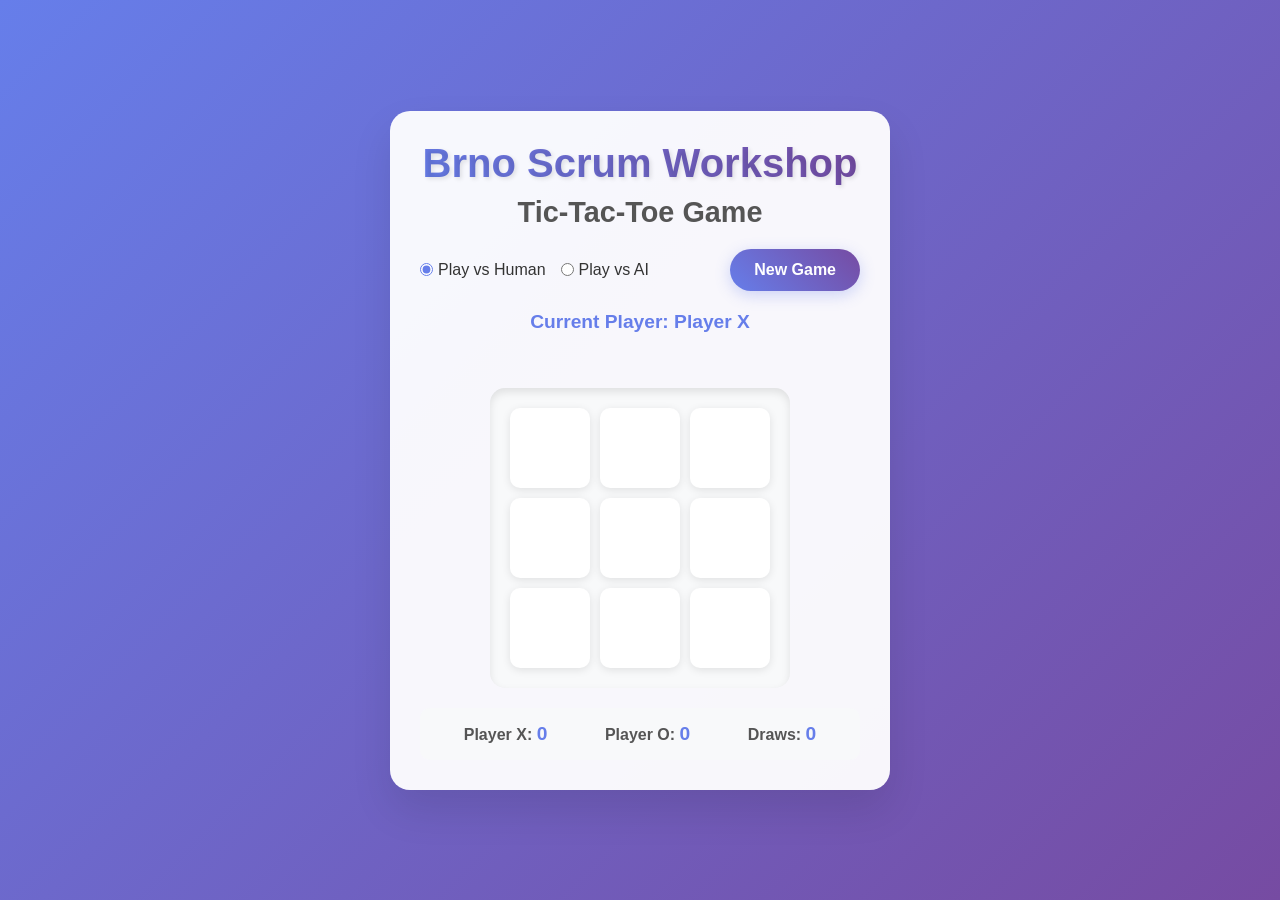
<file: index.html>
<!DOCTYPE html>
<html lang="en">
<head>
    <meta charset="UTF-8">
    <meta name="viewport" content="width=device-width, initial-scale=1.0">
    <title>Tic-Tac-Toe Game</title>
    <link rel="stylesheet" href="style.css">
</head>
<body>
    <div class="container">
        <header>
            <h1 class="banner">Brno Scrum Workshop</h1>
            <h2>Tic-Tac-Toe Game</h2>
        </header>
        
        <div class="game-controls">
            <div class="game-mode">
                <label>
                    <input type="radio" name="gameMode" value="human" checked>
                    Play vs Human
                </label>
                <label>
                    <input type="radio" name="gameMode" value="ai">
                    Play vs AI
                </label>
            </div>
            <button id="newGameBtn" class="new-game-btn">New Game</button>
        </div>
        
        <div class="game-info">
            <div id="currentPlayer" class="current-player">Current Player: X</div>
            <div id="gameStatus" class="game-status"></div>
        </div>
        
        <div class="game-board" id="gameBoard">
            <div class="cell" data-index="0"></div>
            <div class="cell" data-index="1"></div>
            <div class="cell" data-index="2"></div>
            <div class="cell" data-index="3"></div>
            <div class="cell" data-index="4"></div>
            <div class="cell" data-index="5"></div>
            <div class="cell" data-index="6"></div>
            <div class="cell" data-index="7"></div>
            <div class="cell" data-index="8"></div>
        </div>
        
        <div class="score-board">
            <div class="score">
                <span>Player X: </span>
                <span id="scoreX">0</span>
            </div>
            <div class="score">
                <span>Player O: </span>
                <span id="scoreO">0</span>
            </div>
            <div class="score">
                <span>Draws: </span>
                <span id="scoreDraw">0</span>
            </div>
        </div>
    </div>
    
    <script src="script.js"></script>
</body>
</html>
</file>
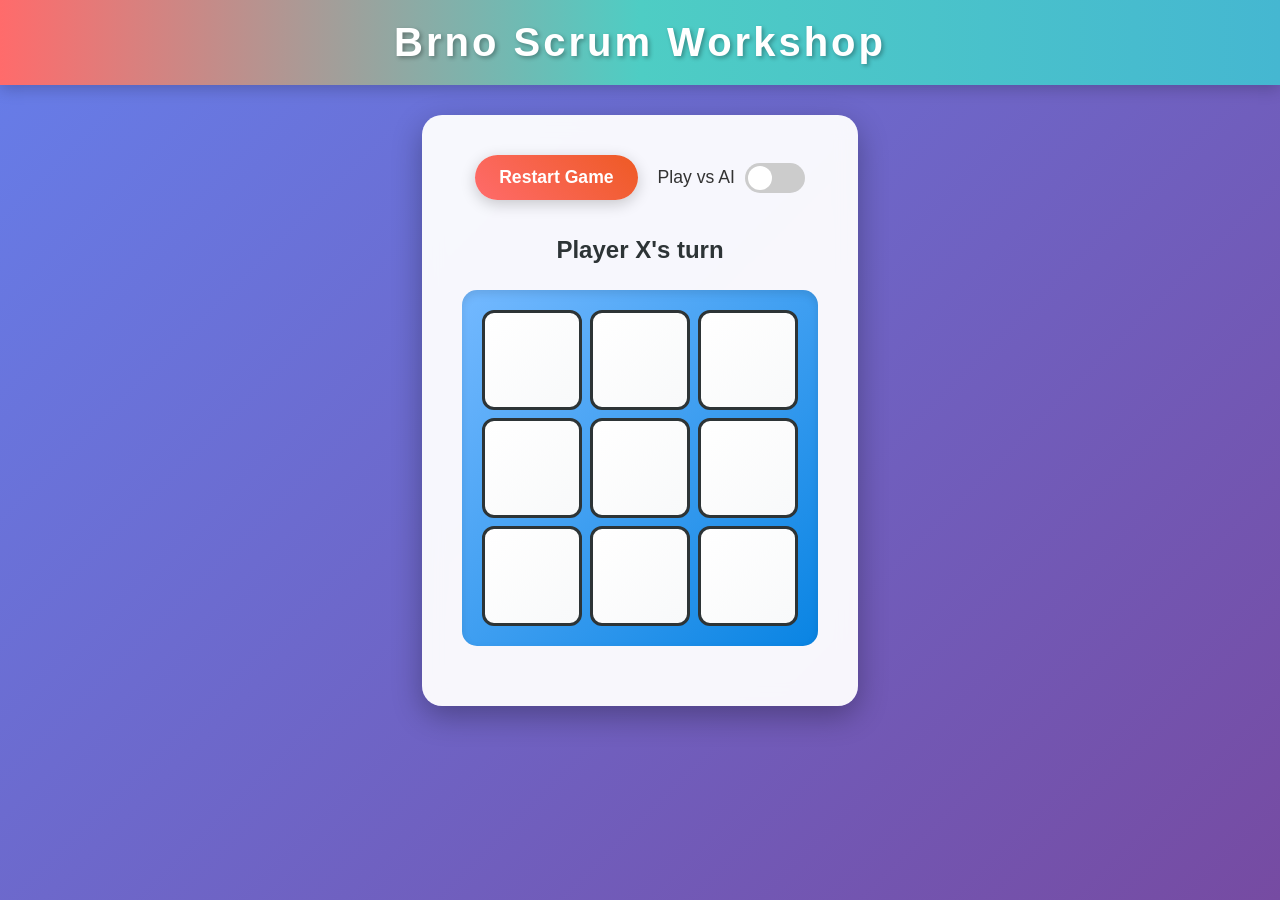
<file: brno-scrum-tictactoe.html>
<!DOCTYPE html>
<html lang="en">
<head>
    <meta charset="UTF-8">
    <meta name="viewport" content="width=device-width, initial-scale=1.0">
    <title>Tic-Tac-Toe - Brno Scrum Workshop</title>
    <style>
        * {
            margin: 0;
            padding: 0;
            box-sizing: border-box;
        }

        body {
            font-family: 'Arial', sans-serif;
            background: linear-gradient(135deg, #667eea 0%, #764ba2 100%);
            min-height: 100vh;
            display: flex;
            flex-direction: column;
            align-items: center;
        }

        .banner {
            width: 100%;
            background: linear-gradient(90deg, #ff6b6b 0%, #4ecdc4 50%, #45b7d1 100%);
            color: white;
            text-align: center;
            padding: 20px 0;
            font-size: 2.5rem;
            font-weight: bold;
            text-shadow: 2px 2px 4px rgba(0,0,0,0.3);
            letter-spacing: 3px;
            box-shadow: 0 4px 15px rgba(0,0,0,0.2);
        }

        .game-container {
            background: rgba(255, 255, 255, 0.95);
            border-radius: 20px;
            padding: 40px;
            margin-top: 30px;
            box-shadow: 0 10px 30px rgba(0,0,0,0.3);
            backdrop-filter: blur(10px);
        }

        .controls {
            display: flex;
            justify-content: center;
            gap: 20px;
            margin-bottom: 30px;
            flex-wrap: wrap;
        }

        .btn {
            background: linear-gradient(45deg, #ff6b6b, #ee5a24);
            color: white;
            border: none;
            padding: 12px 24px;
            border-radius: 25px;
            font-size: 1.1rem;
            font-weight: bold;
            cursor: pointer;
            transition: all 0.3s ease;
            box-shadow: 0 4px 15px rgba(0,0,0,0.2);
        }

        .btn:hover {
            transform: translateY(-2px);
            box-shadow: 0 6px 20px rgba(0,0,0,0.3);
        }

        .ai-toggle {
            display: flex;
            align-items: center;
            gap: 10px;
            font-size: 1.1rem;
            color: #333;
        }

        .toggle-switch {
            position: relative;
            width: 60px;
            height: 30px;
            background: #ccc;
            border-radius: 15px;
            cursor: pointer;
            transition: background 0.3s;
        }

        .toggle-switch.active {
            background: #4ecdc4;
        }

        .toggle-slider {
            position: absolute;
            top: 3px;
            left: 3px;
            width: 24px;
            height: 24px;
            background: white;
            border-radius: 50%;
            transition: transform 0.3s;
        }

        .toggle-switch.active .toggle-slider {
            transform: translateX(30px);
        }

        .board {
            display: grid;
            grid-template-columns: repeat(3, 100px);
            grid-template-rows: repeat(3, 100px);
            gap: 8px;
            margin: 20px auto;
            padding: 20px;
            background: linear-gradient(135deg, #74b9ff, #0984e3);
            border-radius: 15px;
            box-shadow: inset 0 4px 8px rgba(0,0,0,0.1);
        }

        .cell {
            width: 100px;
            height: 100px;
            background: linear-gradient(135deg, #ffffff, #f8f9fa);
            border: 3px solid #2d3436;
            border-radius: 12px;
            display: flex;
            align-items: center;
            justify-content: center;
            font-size: 3rem;
            font-weight: bold;
            cursor: pointer;
            transition: all 0.3s ease;
            position: relative;
            overflow: hidden;
        }

        .cell::before {
            content: '';
            position: absolute;
            top: 0;
            left: -100%;
            width: 100%;
            height: 100%;
            background: linear-gradient(90deg, transparent, rgba(255,255,255,0.4), transparent);
            transition: left 0.5s;
        }

        .cell:hover::before {
            left: 100%;
        }

        .cell:hover {
            transform: scale(1.05);
            box-shadow: 0 8px 25px rgba(0,0,0,0.2);
        }

        .cell.X {
            color: #e74c3c;
            text-shadow: 2px 2px 4px rgba(0,0,0,0.3);
        }

        .cell.O {
            color: #3498db;
            text-shadow: 2px 2px 4px rgba(0,0,0,0.3);
        }

        .status {
            text-align: center;
            font-size: 1.5rem;
            margin: 20px 0;
            color: #2d3436;
            font-weight: bold;
            min-height: 40px;
            display: flex;
            align-items: center;
            justify-content: center;
        }

        .winner {
            background: linear-gradient(45deg, #00b894, #00cec9);
            color: white;
            padding: 10px 20px;
            border-radius: 25px;
            box-shadow: 0 4px 15px rgba(0,0,0,0.2);
        }

        @media (max-width: 768px) {
            .banner {
                font-size: 1.8rem;
                padding: 15px 0;
            }
            
            .board {
                grid-template-columns: repeat(3, 80px);
                grid-template-rows: repeat(3, 80px);
            }
            
            .cell {
                width: 80px;
                height: 80px;
                font-size: 2.5rem;
            }
            
            .game-container {
                padding: 20px;
                margin: 20px;
            }
        }
    </style>
</head>
<body>
    <div class="banner">Brno Scrum Workshop</div>
    
    <div class="game-container">
        <div class="controls">
            <button class="btn" id="restartBtn">Restart Game</button>
            <div class="ai-toggle">
                <span>Play vs AI</span>
                <div class="toggle-switch" id="aiToggle">
                    <div class="toggle-slider"></div>
                </div>
            </div>
        </div>
        
        <div class="status" id="status">Player X's turn</div>
        
        <div class="board" id="board">
            <div class="cell" data-index="0"></div>
            <div class="cell" data-index="1"></div>
            <div class="cell" data-index="2"></div>
            <div class="cell" data-index="3"></div>
            <div class="cell" data-index="4"></div>
            <div class="cell" data-index="5"></div>
            <div class="cell" data-index="6"></div>
            <div class="cell" data-index="7"></div>
            <div class="cell" data-index="8"></div>
        </div>
    </div>

    <script>
        class TicTacToeGame {
            constructor() {
                this.board = Array(9).fill('');
                this.currentPlayer = 'X';
                this.gameActive = true;
                this.aiMode = false;
                this.cells = document.querySelectorAll('.cell');
                this.status = document.getElementById('status');
                this.restartBtn = document.getElementById('restartBtn');
                this.aiToggle = document.getElementById('aiToggle');
                
                this.winPatterns = [
                    [0, 1, 2], [3, 4, 5], [6, 7, 8], // rows
                    [0, 3, 6], [1, 4, 7], [2, 5, 8], // columns
                    [0, 4, 8], [2, 4, 6] // diagonals
                ];
                
                this.initializeEventListeners();
            }
            
            initializeEventListeners() {
                this.cells.forEach(cell => {
                    cell.addEventListener('click', (e) => this.handleCellClick(e));
                });
                
                this.restartBtn.addEventListener('click', () => this.restartGame());
                this.aiToggle.addEventListener('click', () => this.toggleAI());
            }
            
            handleCellClick(e) {
                const index = parseInt(e.target.dataset.index);
                
                if (!this.gameActive || this.board[index] !== '') {
                    return;
                }
                
                // Prevent human from playing when it's AI's turn
                if (this.aiMode && this.currentPlayer === 'O') {
                    return;
                }
                
                this.makeMove(index, this.currentPlayer);
                
                if (this.gameActive && this.aiMode && this.currentPlayer === 'O') {
                    setTimeout(() => this.makeAIMove(), 500);
                }
            }
            
            makeMove(index, player) {
                this.board[index] = player;
                this.cells[index].textContent = player;
                this.cells[index].classList.add(player);
                
                if (this.checkWinner()) {
                    this.gameActive = false;
                    this.status.innerHTML = `<span class="winner">Player ${player} wins!</span>`;
                    return;
                }
                
                if (this.checkDraw()) {
                    this.gameActive = false;
                    this.status.innerHTML = `<span class="winner">It's a draw!</span>`;
                    return;
                }
                
                this.currentPlayer = this.currentPlayer === 'X' ? 'O' : 'X';
                this.updateStatus();
            }
            
            makeAIMove() {
                if (!this.gameActive) return;
                
                // Simple AI: Try to win, then block, then random
                let move = this.findBestMove('O') || this.findBestMove('X') || this.getRandomMove();
                
                if (move !== null) {
                    this.makeMove(move, 'O');
                }
            }
            
            findBestMove(player) {
                for (let pattern of this.winPatterns) {
                    let values = pattern.map(index => this.board[index]);
                    let playerCount = values.filter(val => val === player).length;
                    let emptyCount = values.filter(val => val === '').length;
                    
                    if (playerCount === 2 && emptyCount === 1) {
                        return pattern[values.indexOf('')];
                    }
                }
                return null;
            }
            
            getRandomMove() {
                const emptyCells = this.board.map((cell, index) => cell === '' ? index : null)
                                           .filter(val => val !== null);
                
                if (emptyCells.length === 0) return null;
                
                return emptyCells[Math.floor(Math.random() * emptyCells.length)];
            }
            
            checkWinner() {
                return this.winPatterns.some(pattern => {
                    const [a, b, c] = pattern;
                    return this.board[a] && 
                           this.board[a] === this.board[b] && 
                           this.board[a] === this.board[c];
                });
            }
            
            checkDraw() {
                return this.board.every(cell => cell !== '');
            }
            
            updateStatus() {
                if (this.gameActive) {
                    let message = `Player ${this.currentPlayer}'s turn`;
                    if (this.aiMode) {
                        message = this.currentPlayer === 'X' ? "Your turn (X)" : "AI is thinking...";
                    }
                    this.status.textContent = message;
                }
            }
            
            toggleAI() {
                this.aiMode = !this.aiMode;
                this.aiToggle.classList.toggle('active');
                this.restartGame();
            }
            
            restartGame() {
                this.board = Array(9).fill('');
                this.currentPlayer = 'X';
                this.gameActive = true;
                
                this.cells.forEach(cell => {
                    cell.textContent = '';
                    cell.classList.remove('X', 'O');
                });
                
                this.updateStatus();
            }
        }
        
        // Initialize the game
        const game = new TicTacToeGame();
    </script>
</body>
</html>
</file>
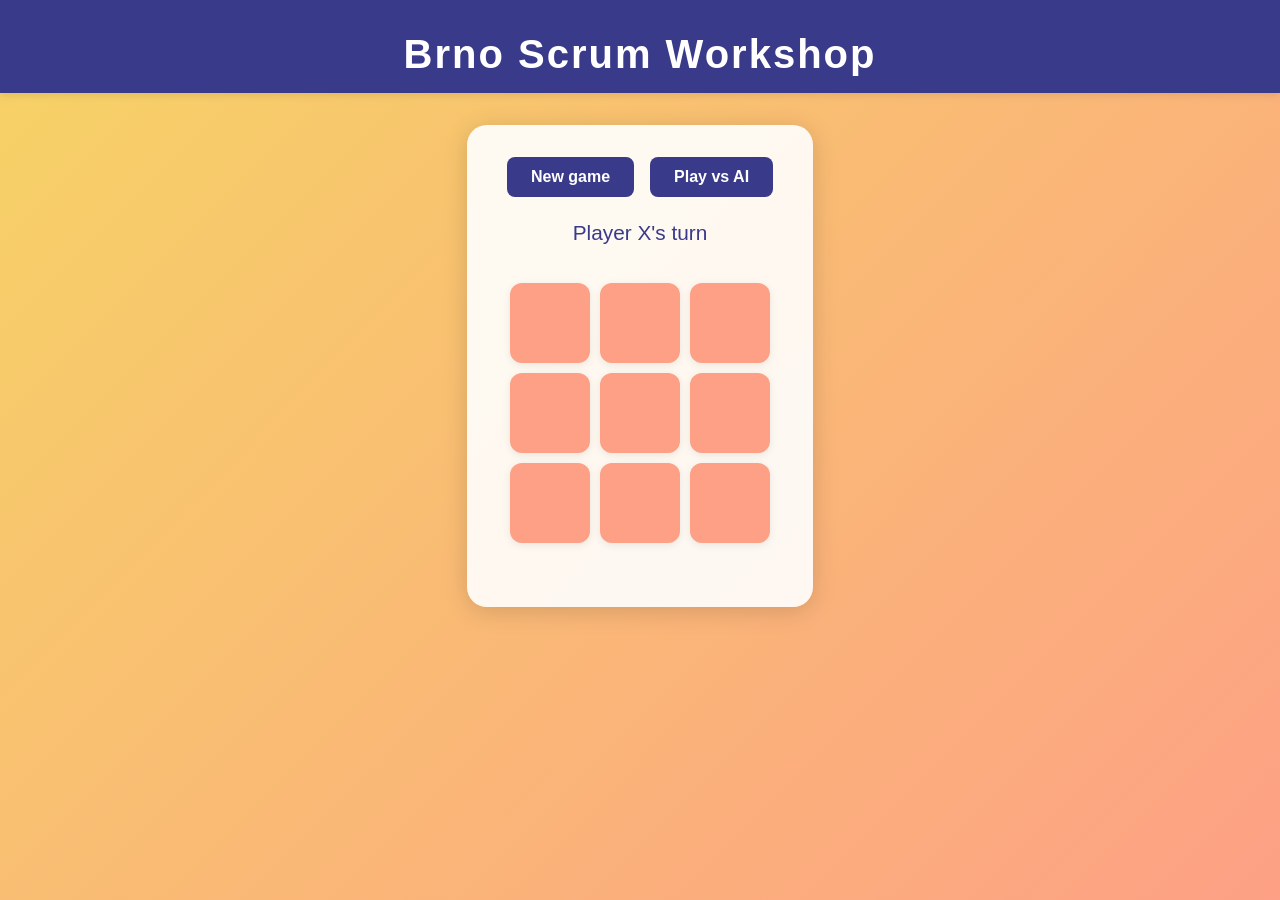
<file: tic-tac-toe.html>
<!DOCTYPE html>
<html lang="en">
<head>
  <meta charset="UTF-8">
  <meta name="viewport" content="width=device-width, initial-scale=1.0">
  <title>Tic Tac Toe - Brno Scrum Workshop</title>
  <style>
    body {
      margin: 0;
      font-family: 'Segoe UI', Arial, sans-serif;
      background: linear-gradient(135deg, #f6d365 0%, #fda085 100%);
      min-height: 100vh;
      display: flex;
      flex-direction: column;
      align-items: center;
    }
    .banner {
      width: 100vw;
      background: #3a3a8a;
      color: #fff;
      text-align: center;
      padding: 2rem 0 1rem 0;
      font-size: 2.5rem;
      font-weight: bold;
      letter-spacing: 2px;
      box-shadow: 0 2px 8px rgba(0,0,0,0.1);
      margin-bottom: 2rem;
    }
    .game-container {
      background: rgba(255,255,255,0.9);
      border-radius: 20px;
      box-shadow: 0 4px 24px rgba(0,0,0,0.15);
      padding: 2rem 2.5rem 2.5rem 2.5rem;
      display: flex;
      flex-direction: column;
      align-items: center;
    }
    .board {
      display: grid;
      grid-template-columns: repeat(3, 80px);
      grid-template-rows: repeat(3, 80px);
      gap: 10px;
      margin-bottom: 1.5rem;
    }
    .cell {
      width: 80px;
      height: 80px;
      background: #fda085;
      border-radius: 12px;
      display: flex;
      align-items: center;
      justify-content: center;
      font-size: 2.5rem;
      font-weight: bold;
      color: #3a3a8a;
      cursor: pointer;
      transition: background 0.2s;
      box-shadow: 0 2px 8px rgba(0,0,0,0.08);
      user-select: none;
    }
    .cell:hover {
      background: #f6d365;
    }
    .status {
      font-size: 1.3rem;
      margin-bottom: 1rem;
      color: #3a3a8a;
      min-height: 2.2em;
    }
    .controls {
      display: flex;
      gap: 1rem;
      margin-bottom: 1.5rem;
    }
    .controls button {
      padding: 0.7rem 1.5rem;
      font-size: 1rem;
      border: none;
      border-radius: 8px;
      background: #3a3a8a;
      color: #fff;
      cursor: pointer;
      font-weight: 600;
      transition: background 0.2s;
    }
    .controls button:hover {
      background: #fda085;
      color: #3a3a8a;
    }
  </style>
</head>
<body>
  <div class="banner">Brno Scrum Workshop</div>
  <div class="game-container">
    <div class="controls">
      <button id="newGameBtn">New game</button>
      <button id="toggleModeBtn">Play vs AI</button>
    </div>
    <div class="status" id="status"></div>
    <div class="board" id="board"></div>
  </div>
  <script>
    const boardElem = document.getElementById('board');
    const statusElem = document.getElementById('status');
    const newGameBtn = document.getElementById('newGameBtn');
    const toggleModeBtn = document.getElementById('toggleModeBtn');

    let board = Array(9).fill(null);
    let currentPlayer = 'X';
    let gameActive = true;
    let vsAI = false;

    function renderBoard() {
      boardElem.innerHTML = '';
      board.forEach((cell, idx) => {
        const cellElem = document.createElement('div');
        cellElem.className = 'cell';
        cellElem.textContent = cell ? cell : '';
        cellElem.addEventListener('click', () => handleCellClick(idx));
        boardElem.appendChild(cellElem);
      });
    }

    function handleCellClick(idx) {
      if (!gameActive || board[idx]) return;
      board[idx] = currentPlayer;
      renderBoard();
      if (checkWinner(board, currentPlayer)) {
        statusElem.textContent = `Player ${currentPlayer} wins!`;
        gameActive = false;
        return;
      }
      if (board.every(cell => cell)) {
        statusElem.textContent = "It's a draw!";
        gameActive = false;
        return;
      }
      currentPlayer = currentPlayer === 'X' ? 'O' : 'X';
      statusElem.textContent = vsAI && currentPlayer === 'O' ? "AI's turn (O)" : `Player ${currentPlayer}'s turn`;
      if (vsAI && currentPlayer === 'O' && gameActive) {
        setTimeout(aiMove, 500);
      }
    }

    function aiMove() {
      // Simple AI: pick random empty cell
      const emptyCells = board.map((cell, idx) => cell ? null : idx).filter(idx => idx !== null);
      if (emptyCells.length === 0) return;
      const move = emptyCells[Math.floor(Math.random() * emptyCells.length)];
      handleCellClick(move);
    }

    function checkWinner(b, player) {
      const winPatterns = [
        [0,1,2],[3,4,5],[6,7,8], // rows
        [0,3,6],[1,4,7],[2,5,8], // cols
        [0,4,8],[2,4,6]          // diags
      ];
      return winPatterns.some(pattern => pattern.every(idx => b[idx] === player));
    }

    function newGame() {
      board = Array(9).fill(null);
      currentPlayer = 'X';
      gameActive = true;
      statusElem.textContent = vsAI ? "Player X's turn" : "Player X's turn";
      renderBoard();
    }

    newGameBtn.addEventListener('click', newGame);
    toggleModeBtn.addEventListener('click', () => {
      vsAI = !vsAI;
      toggleModeBtn.textContent = vsAI ? 'Play 2 Players' : 'Play vs AI';
      newGame();
    });

    // Initial render
    newGame();
  </script>
</body>
</html>
</file>
<file: style.css>
* {
    margin: 0;
    padding: 0;
    box-sizing: border-box;
}

body {
    font-family: 'Arial', sans-serif;
    background: linear-gradient(135deg, #667eea 0%, #764ba2 100%);
    min-height: 100vh;
    display: flex;
    justify-content: center;
    align-items: center;
    color: #333;
}

.container {
    background: rgba(255, 255, 255, 0.95);
    border-radius: 20px;
    padding: 30px;
    box-shadow: 0 20px 40px rgba(0, 0, 0, 0.1);
    text-align: center;
    max-width: 500px;
    width: 90%;
}

.banner {
    color: #667eea;
    font-size: 2.5em;
    margin-bottom: 10px;
    text-shadow: 2px 2px 4px rgba(0, 0, 0, 0.1);
    background: linear-gradient(45deg, #667eea, #764ba2);
    -webkit-background-clip: text;
    -webkit-text-fill-color: transparent;
    background-clip: text;
}

h2 {
    color: #555;
    margin-bottom: 20px;
    font-size: 1.8em;
}

.game-controls {
    display: flex;
    justify-content: space-between;
    align-items: center;
    margin-bottom: 20px;
    flex-wrap: wrap;
    gap: 15px;
}

.game-mode {
    display: flex;
    gap: 15px;
}

.game-mode label {
    display: flex;
    align-items: center;
    gap: 5px;
    cursor: pointer;
    font-weight: 500;
}

.game-mode input[type="radio"] {
    accent-color: #667eea;
}

.new-game-btn {
    background: linear-gradient(45deg, #667eea, #764ba2);
    color: white;
    border: none;
    padding: 12px 24px;
    border-radius: 25px;
    cursor: pointer;
    font-size: 16px;
    font-weight: bold;
    transition: all 0.3s ease;
    box-shadow: 0 4px 15px rgba(102, 126, 234, 0.3);
}

.new-game-btn:hover {
    transform: translateY(-2px);
    box-shadow: 0 6px 20px rgba(102, 126, 234, 0.4);
}

.game-info {
    margin-bottom: 20px;
}

.current-player {
    font-size: 1.2em;
    font-weight: bold;
    color: #667eea;
    margin-bottom: 10px;
}

.game-status {
    font-size: 1.1em;
    font-weight: bold;
    min-height: 25px;
}

.game-status.winner {
    color: #28a745;
}

.game-status.draw {
    color: #ffc107;
}

.game-board {
    display: grid;
    grid-template-columns: repeat(3, 1fr);
    grid-gap: 10px;
    margin: 20px auto;
    max-width: 300px;
    background: #f8f9fa;
    padding: 20px;
    border-radius: 15px;
    box-shadow: inset 0 4px 8px rgba(0, 0, 0, 0.1);
}

.cell {
    aspect-ratio: 1;
    background: white;
    border-radius: 10px;
    display: flex;
    justify-content: center;
    align-items: center;
    font-size: 2.5em;
    font-weight: bold;
    cursor: pointer;
    transition: all 0.3s ease;
    box-shadow: 0 2px 8px rgba(0, 0, 0, 0.1);
    min-height: 80px;
}

.cell:hover {
    background: #f0f8ff;
    transform: scale(1.05);
    box-shadow: 0 4px 12px rgba(0, 0, 0, 0.15);
}

.cell.x {
    color: #dc3545;
    background: #ffe6e6;
}

.cell.o {
    color: #007bff;
    background: #e6f3ff;
}

.cell.winning {
    background: linear-gradient(45deg, #28a745, #20c997);
    color: white;
    animation: pulse 1s infinite;
}

@keyframes pulse {
    0% { transform: scale(1); }
    50% { transform: scale(1.1); }
    100% { transform: scale(1); }
}

.score-board {
    display: flex;
    justify-content: space-around;
    margin-top: 20px;
    padding: 15px;
    background: #f8f9fa;
    border-radius: 10px;
}

.score {
    font-weight: bold;
    color: #555;
}

.score span:last-child {
    color: #667eea;
    font-size: 1.2em;
}

@media (max-width: 480px) {
    .container {
        padding: 20px;
    }
    
    .banner {
        font-size: 2em;
    }
    
    .game-controls {
        flex-direction: column;
        gap: 10px;
    }
    
    .cell {
        font-size: 2em;
        min-height: 60px;
    }
    
    .score-board {
        flex-direction: column;
        gap: 10px;
    }
}
</file>
